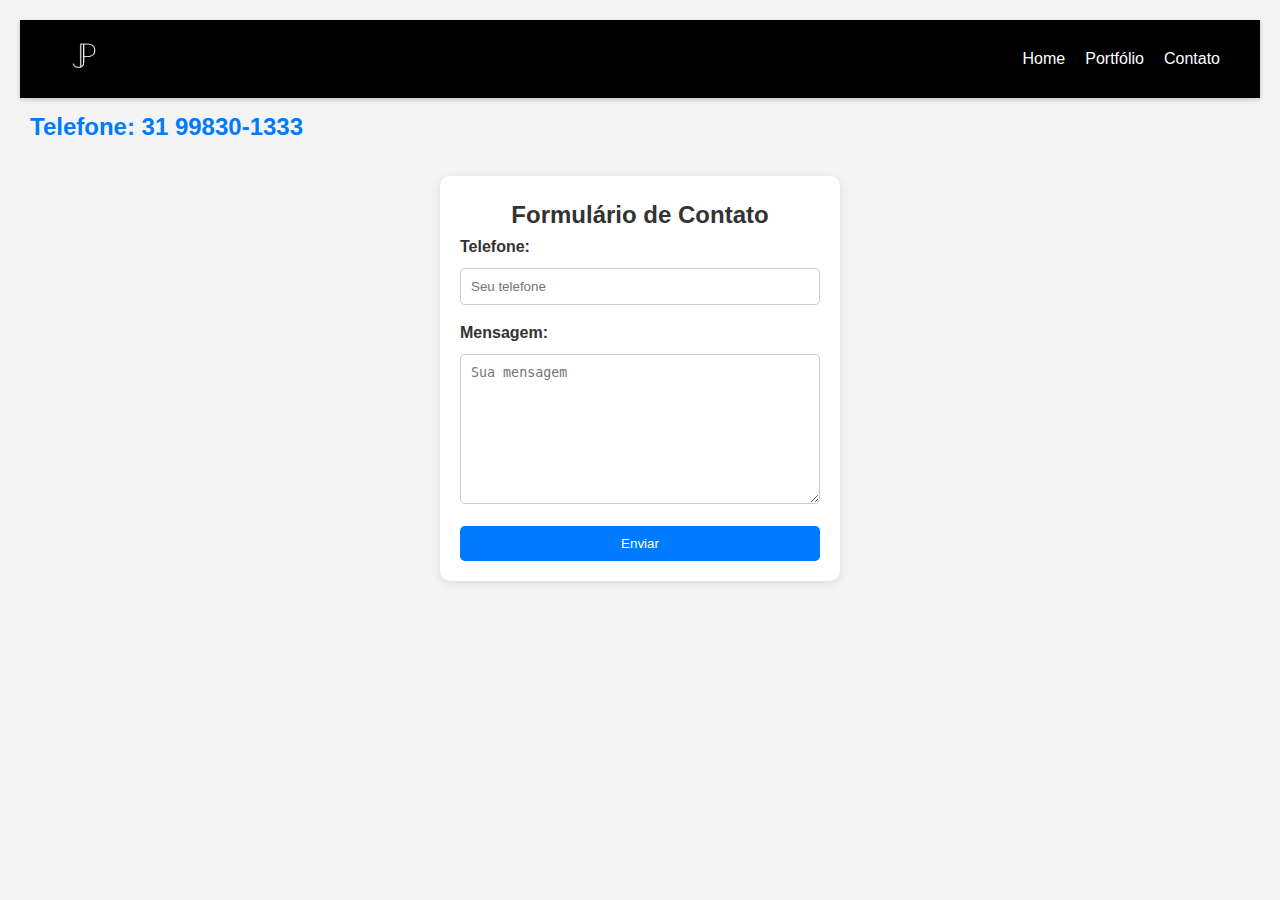
<file: html/contato.html>
<!DOCTYPE html>
<html lang="en">
<head>
    <meta charset="UTF-8">
    <meta name="viewport" content="width=device-width, initial-scale=1.0">
    <title>Document</title>
    <link rel="stylesheet" href="../css/contato.css">
</head>
<body>
    <header>
        <div class="logo">
            <img src="../img/JP (1).png" alt="logomarca">
        </div>
        <nav>
            <ul class="paginasDirecionadas">
                <li><a href="index.html">Home</a></li>
                <li><a href="portfolio.html">Portfólio</a></li>
                <li><a href="contato.html">Contato</a></li>
            </ul>
        </nav>
    </header>

    <h3>Telefone: 31 99830-1333</h3>

    <div class="form-container">
        <h2>Formulário de Contato</h2>
        <form action="" method="post">
            <label for="telefone">Telefone:</label>
            <input type="tel" id="telefone" name="telefone" placeholder="Seu telefone" required>

            <label for="mensagem">Mensagem:</label>
            <textarea id="mensagem" name="mensagem" class="mensagem" placeholder="Sua mensagem" required></textarea>

            <input type="submit" value="Enviar">
        </form>
    </div>
</body>
</html>
</file>
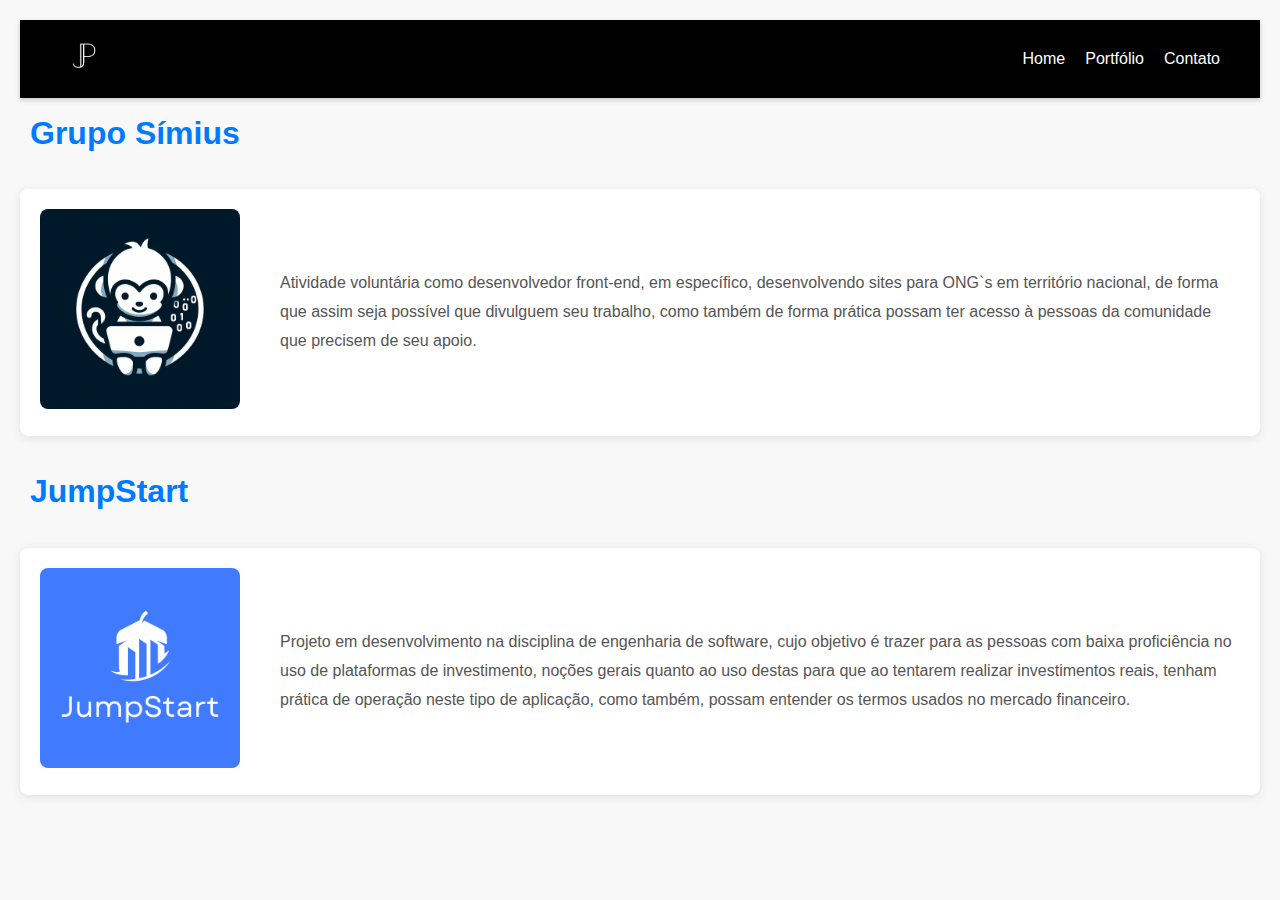
<file: html/portfolio.html>
<!DOCTYPE html>
<html lang="en">
<head>
    <meta charset="UTF-8">
    <meta name="viewport" content="width=device-width, initial-scale=1.0">
    <title>Document</title>
    <link rel="stylesheet" href="../css/portfolio.css">
</head>
<body>
    <header>
        <div class="logo">
            <img src="../img/JP (1).png" alt="logomarca">
        </div>
        <nav>
            <ul class="paginasDirecionadas">
                <li><a href="index.html">Home</a></li>
                <li><a href="portfolio.html">Portfólio</a></li>
                <li><a href="contato.html">Contato</a></li>
            </ul>
        </nav>
    </header>
    <div class="projHeader">
        <h1>Grupo Símius</h1>
    </div>
    <div class="projBloco">

        <div class="projImagem">
            <img src="../img/6eeabc3f-6e16-4077-b3f7-a6b34805a289.jpeg" alt="Logo Grupo Simius">
        </div>

        <div class="projTexto">
            <p>Atividade voluntária como desenvolvedor front-end, em específico, desenvolvendo sites para ONG`s em território nacional, de forma que assim seja possível que divulguem seu trabalho, como também de forma prática possam ter acesso à pessoas da comunidade que precisem de seu apoio.</p>
        </div>
    </div>

    <div class="projHeader">
        <h1>JumpStart</h1>
    </div>

    <div class="projBloco">
        
        <div class="projImagem">
            <img src="../img/JumpStart.png" alt="Logo JumpStart">
        </div>

        <div class="projTexto">
            <p>Projeto em desenvolvimento na disciplina de engenharia de software, cujo objetivo é trazer para as pessoas com baixa proficiência no uso de plataformas de investimento, noções gerais quanto ao uso destas para que ao tentarem realizar investimentos reais, tenham prática de operação neste tipo de aplicação, como também, possam entender os termos usados no mercado financeiro.</p>
        </div>
    </div>
</body>
</html>
</file>
<file: css/contato.css>
/* Reset global */
* {
    margin: 0;
    padding: 0;
    box-sizing: border-box;
}

/* Estilos do body */
body {
    font-family: Arial, sans-serif;
    line-height: 1.6;
    background-color: #f8f8f8; /* Cor de fundo clara */
    color: #333; /* Cor do texto padrão */
    padding: 20px; /* Espaçamento nas laterais */
}

/* Header */
header {
    display: flex;
    justify-content: space-between;
    align-items: center;
    padding: 10px 40px; /* Espaçamento interno do header */
    background-color: #000; /* Cor de fundo do header */
    box-shadow: 0 2px 5px rgba(0, 0, 0, 0.2); /* Sombra para dar profundidade */
}

.logo img {
    height: 50px;
    border-radius: 5px; /* Arredondar levemente as bordas da logomarca */
}

nav ul {
    list-style: none;
    display: flex;
    gap: 20px; /* Espaço entre os links */
}

nav ul li a {
    text-decoration: none;
    color: white; /* Cor do texto dos links */
    font-size: 16px;
    transition: color 0.3s ease; /* Transição suave na mudança de cor */
}

nav ul li a:hover {
    color: #007bff; /* Cor quando o link for hover */
}

/* Estilo básico para o formulário */
body {
    font-family: Arial, sans-serif;
    background-color: #f4f4f4;
    padding: 20px;
}

.form-container {
    background-color: #fff;
    padding: 20px;
    border-radius: 10px;
    box-shadow: 0 2px 10px rgba(0, 0, 0, 0.1);
    max-width: 400px;
    margin: 20px auto;
}

h2 {
    text-align: center;
    color: #333;
}

h3 {
    font-size: 1.5rem;
    color: #007bff; /* Cor dos títulos dos projetos */
    margin-bottom: 10px;
    padding: 10px 10px;
}

label {
    display: block;
    margin-bottom: 8px;
    font-weight: bold;
    color: #333;
}

input[type="text"], input[type="tel"], textarea {
    width: 100%;
    padding: 10px;
    margin-bottom: 15px;
    border: 1px solid #ccc;
    border-radius: 5px;
}

input[type="submit"] {
    background-color: #007bff;
    color: white;
    padding: 10px 20px;
    border: none;
    border-radius: 5px;
    cursor: pointer;
    width: 100%;
}

input[type="submit"]:hover {
    background-color: #0056b3;
}

.mensagem {
    height: 150px; /* Altura do campo de mensagem */
}
</file>
<file: css/portfolio.css>
/* Reset global */
* {
    margin: 0;
    padding: 0;
    box-sizing: border-box;
}

/* Estilos do body */
body {
    font-family: Arial, sans-serif;
    line-height: 1.6;
    background-color: #f8f8f8; /* Cor de fundo clara */
    color: #333; /* Cor do texto padrão */
    padding: 20px; /* Espaçamento nas laterais */
}

/* Header */
header {
    display: flex;
    justify-content: space-between;
    align-items: center;
    padding: 10px 40px;
    background-color: #000000;
    box-shadow: 0 2px 5px rgba(0, 0, 0, 0.2); /* Sombra para o header */
}

.logo img {
    height: 50px;
    border-radius: 5px; /* Arredondar levemente as bordas da logomarca */
}

nav ul {
    list-style: none;
    display: flex;
    gap: 20px;
}

nav ul li a {
    text-decoration: none;
    color: white; /* Cor do texto dos links */
    font-size: 16px;
    transition: color 0.3s ease;
}

nav ul li a:hover {
    color: #007bff; /* Cor dos links no hover */
}

/* Estilo dos Blocos de Projeto */
.projBloco {
    display: flex;
    justify-content: space-between;
    align-items: center;
    margin: 20px 0;
    padding: 20px;
    background-color: #ffffff;
    border-radius: 8px;
    box-shadow: 0 2px 10px rgba(0, 0, 0, 0.1); /* Sombra para o bloco */
}

.projBloco:nth-child(even) {
    background-color: #f0f0f0; /* Alternar cor para os blocos pares */
}

.projHeader h1 {
    font-size: 2rem;
    color: #007bff; /* Cor dos títulos dos projetos */
    margin-bottom: 10px;
    padding: 10px 10px;
}

.projImagem img {
    width: 200px;
    height: auto;
    border-radius: 8px; /* Bordas arredondadas para as imagens */
    margin-right: 20px;
}

.projTexto {
    flex: 1;
    margin-left: 20px;
}

.projTexto p {
    font-size: 1rem;
    color: #555;
    line-height: 1.8;
}
</file>
